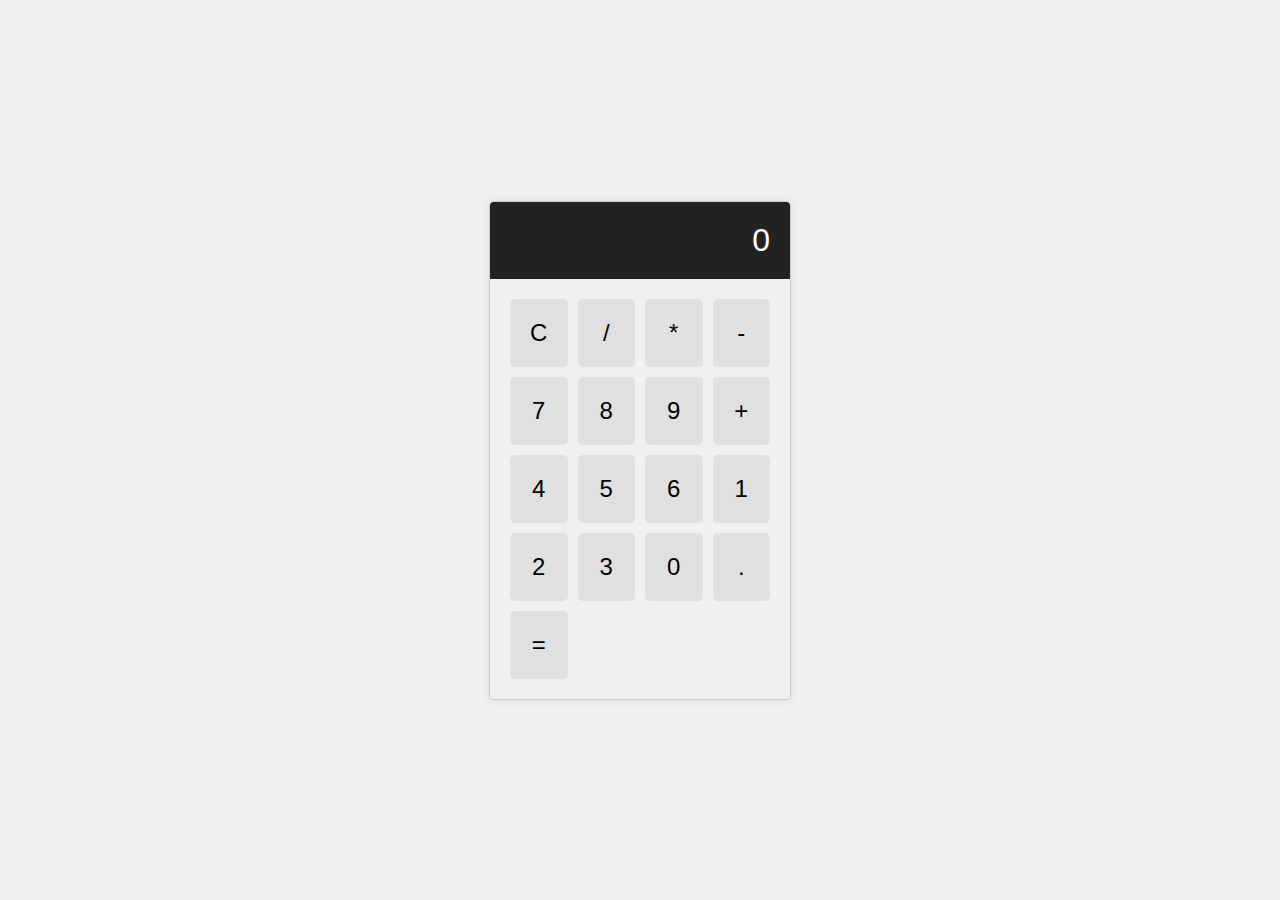
<file: WEBDEV INTERNSHIP/CALCULATOR/index.html>
<!DOCTYPE html>
<html lang="en">
<head>
    <meta charset="UTF-8">
    <meta name="viewport" content="width=device-width, initial-scale=1.0">
    <title>Basic Calculator</title>
    <link rel="stylesheet" href="styles.css">
</head>
<body>
    <div class="calculator">
        <div id="display" class="display">0</div>
        <div class="buttons">
            <button class="btn" onclick="clearDisplay()">C</button>
            <button class="btn" onclick="setOperator('/')">/</button>
            <button class="btn" onclick="setOperator('*')">*</button>
            <button class="btn" onclick="setOperator('-')">-</button>
            <button class="btn" onclick="appendNumber('7')">7</button>
            <button class="btn" onclick="appendNumber('8')">8</button>
            <button class="btn" onclick="appendNumber('9')">9</button>
            <button class="btn" onclick="setOperator('+')">+</button>
            <button class="btn" onclick="appendNumber('4')">4</button>
            <button class="btn" onclick="appendNumber('5')">5</button>
            <button class="btn" onclick="appendNumber('6')">6</button>
            <button class="btn" onclick="appendNumber('1')">1</button>
            <button class="btn" onclick="appendNumber('2')">2</button>
            <button class="btn" onclick="appendNumber('3')">3</button>
            <button class="btn" onclick="appendNumber('0')">0</button>
            <button class="btn" onclick="appendNumber('.')">.</button>
            <button class="btn" onclick="calculateResult()">=</button>
        </div>
    </div>
    <script src="script.js"></script>
</body>
</html>
</file>
<file: WEBDEV INTERNSHIP/CALCULATOR/styles.css>
body {
    display: flex;
    justify-content: center;
    align-items: center;
    height: 100vh;
    background-color: #f0f0f0;
    margin: 0;
    font-family: Arial, sans-serif;
}

.calculator {
    border: 1px solid #ccc;
    border-radius: 5px;
    box-shadow: 0 0 10px rgba(0, 0, 0, 0.1);
    overflow: hidden;
    width: 300px;
}

.display {
    background-color: #222;
    color: #fff;
    text-align: right;
    padding: 20px;
    font-size: 2em;
}

.buttons {
    display: grid;
    grid-template-columns: repeat(4, 1fr);
    gap: 10px;
    padding: 20px;
}

.btn {
    background-color: #e0e0e0;
    border: none;
    border-radius: 5px;
    padding: 20px;
    font-size: 1.5em;
    cursor: pointer;
    transition: background-color 0.2s;
}

.btn:hover {
    background-color: #d0d0d0;
}

.btn:active {
    background-color: #c0c0c0;
}
</file>
